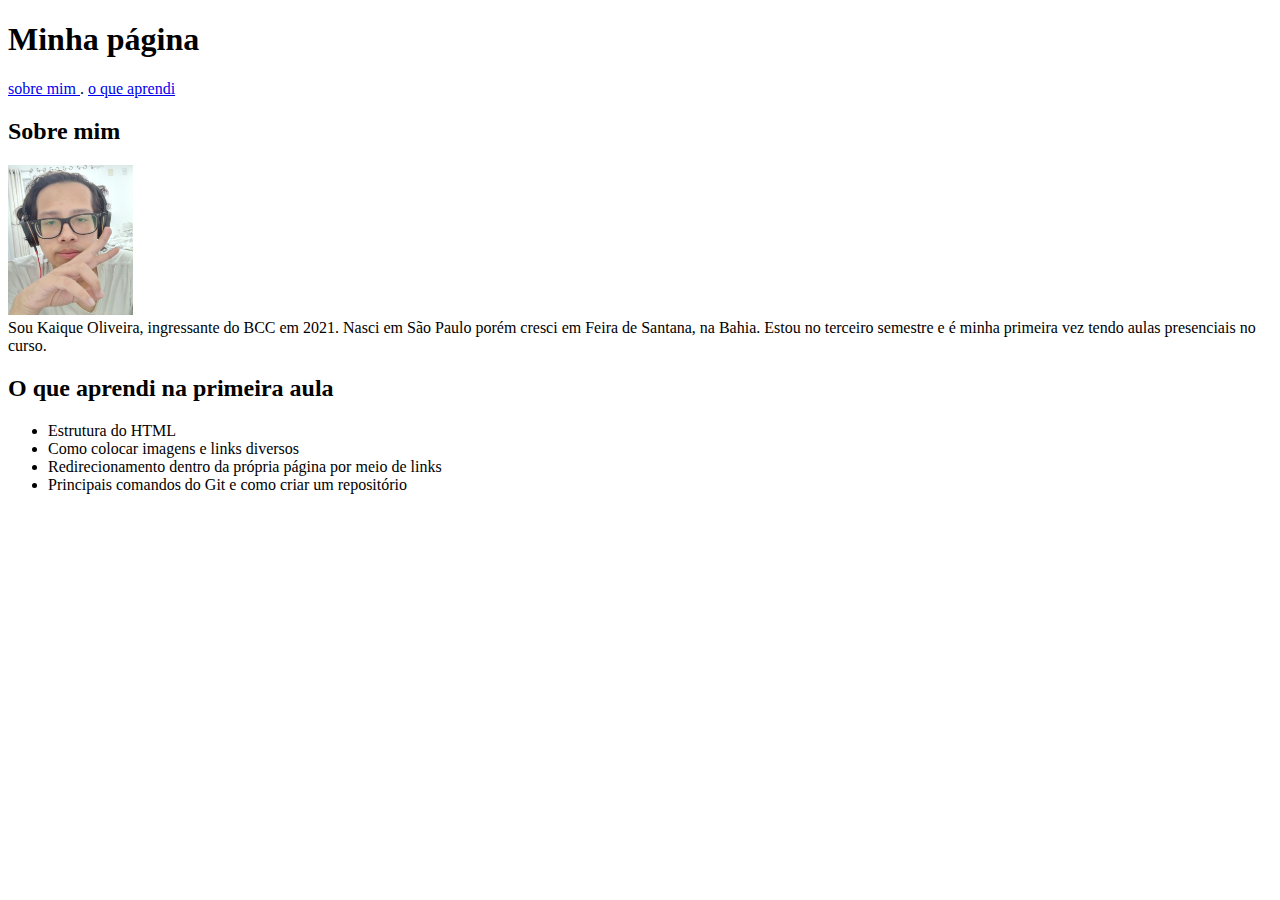
<file: Tarefa1/index.html>
<!doctype html>
<html>
  <head>
    <title>Tarefa 1</title>
  </head>
  <body>
    <h1>Minha página</h1>
    <a href="#sobre_mim">
      sobre mim
    </a>.

    <a href="#o_que_aprendi">
      o que aprendi
    </a>
    <a id="sobre_mim">
    <h2>Sobre mim</h2>
    <img src="tarefa1.jpg" width="125" height="150"></img><br>
    Sou Kaique Oliveira, ingressante do BCC em 2021. Nasci em São Paulo porém cresci em Feira de Santana, na Bahia.
    Estou no terceiro semestre e é minha primeira vez tendo aulas presenciais no curso.
    </a>
    <a id="o_que_aprendi">
      <h2>O que aprendi na primeira aula</h2>
      <ul>
        <li>Estrutura do HTML</li>
        <li>Como colocar imagens e links diversos</li>
        <li>Redirecionamento dentro da própria página por meio de links</li>
        <li>Principais comandos do Git e como criar um repositório</li>
      </ul>
    </a>
  </body>
</html>
</file>
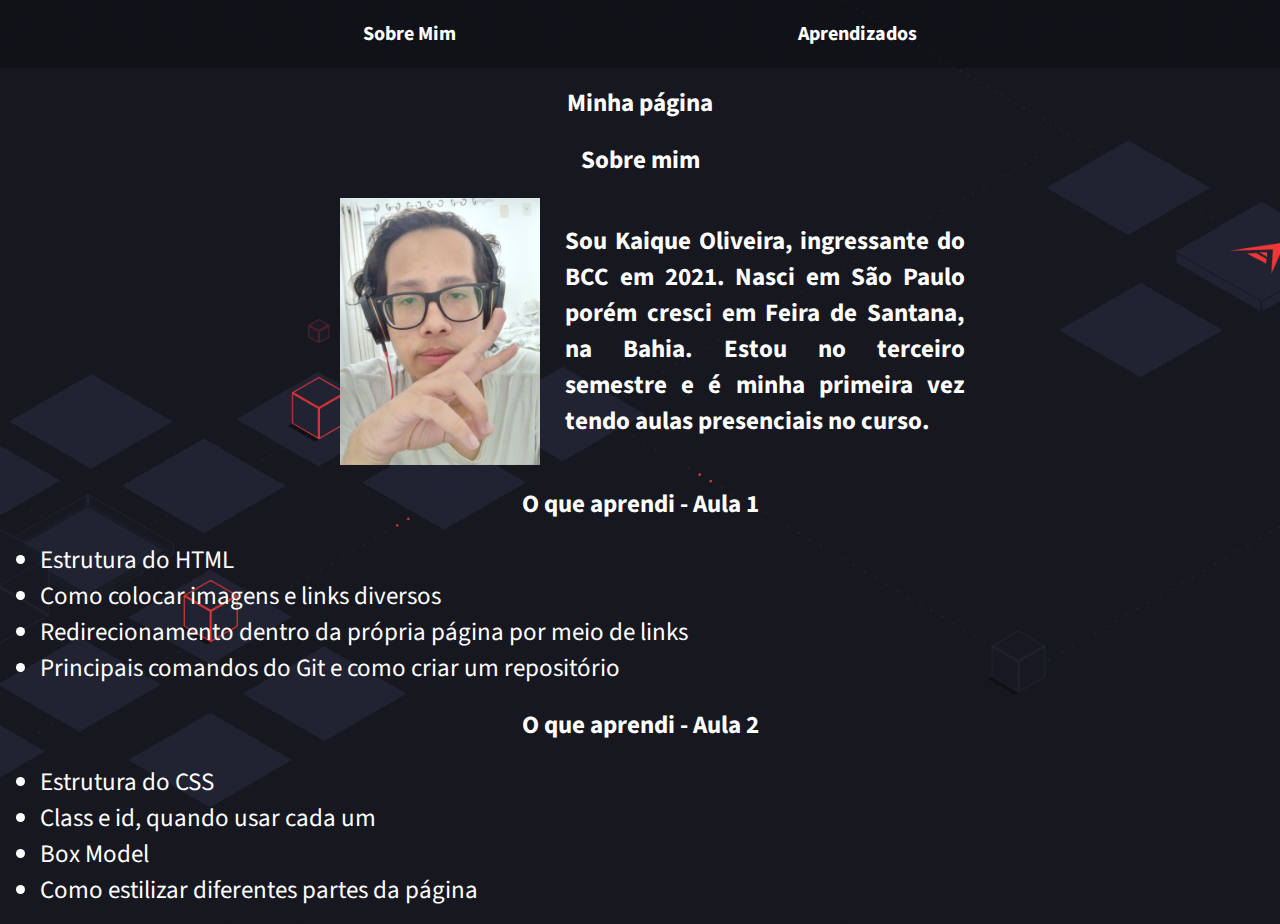
<file: Tarefa2/index.html>
<!doctype html>
<html>
  <head>
    <link rel="icon" href="usp.png">
    <link rel="stylesheet" href="styles.css">
    <title>Minha Página</title>
    <link rel="preconnect" href="https://fonts.googleapis.com/%22%3E">
    <link rel="preconnect" href="https://fonts.gstatic.com/" crossorigin>
    <link href="https://fonts.googleapis.com/css2?family=Source+Sans+Pro:wght@200&display=swap" rel="stylesheet">
  </head>
  <body>
    <div id="menu_sup">
        <a href="#sobre_mim">Sobre Mim</a>
        <a href="#o_que_aprendi">Aprendizados</a>
    </div>
    <h1>Minha página</h1>
    <a id="sobre_mim">

    <h2>Sobre mim</h2>

    <div id="organizacao">
        <img src="tarefa1.jpg" id="foto_rosto"></img><br>
        <p id="texto_lateral">
            Sou Kaique Oliveira, ingressante do BCC em 2021. Nasci em São Paulo porém cresci em Feira de Santana, na Bahia.
            Estou no terceiro semestre e é minha primeira vez tendo aulas presenciais no curso.
        </p>
    </div>
    

    </a>
    <a id="o_que_aprendi">
      <h2>O que aprendi - Aula 1</h2>
      <ul>
        <li>Estrutura do HTML</li>
        <li>Como colocar imagens e links diversos</li>
        <li>Redirecionamento dentro da própria página por meio de links</li>
        <li>Principais comandos do Git e como criar um repositório</li>
      </ul>
      <h2>O que aprendi - Aula 2</h2>
      <ul>
        <li>Estrutura do CSS</li>
        <li>Class e id, quando usar cada um</li>
        <li>Box Model</li>
        <li>Como estilizar diferentes partes da página</li>
      </ul>
    </a>
  </body>
</html>
</file>
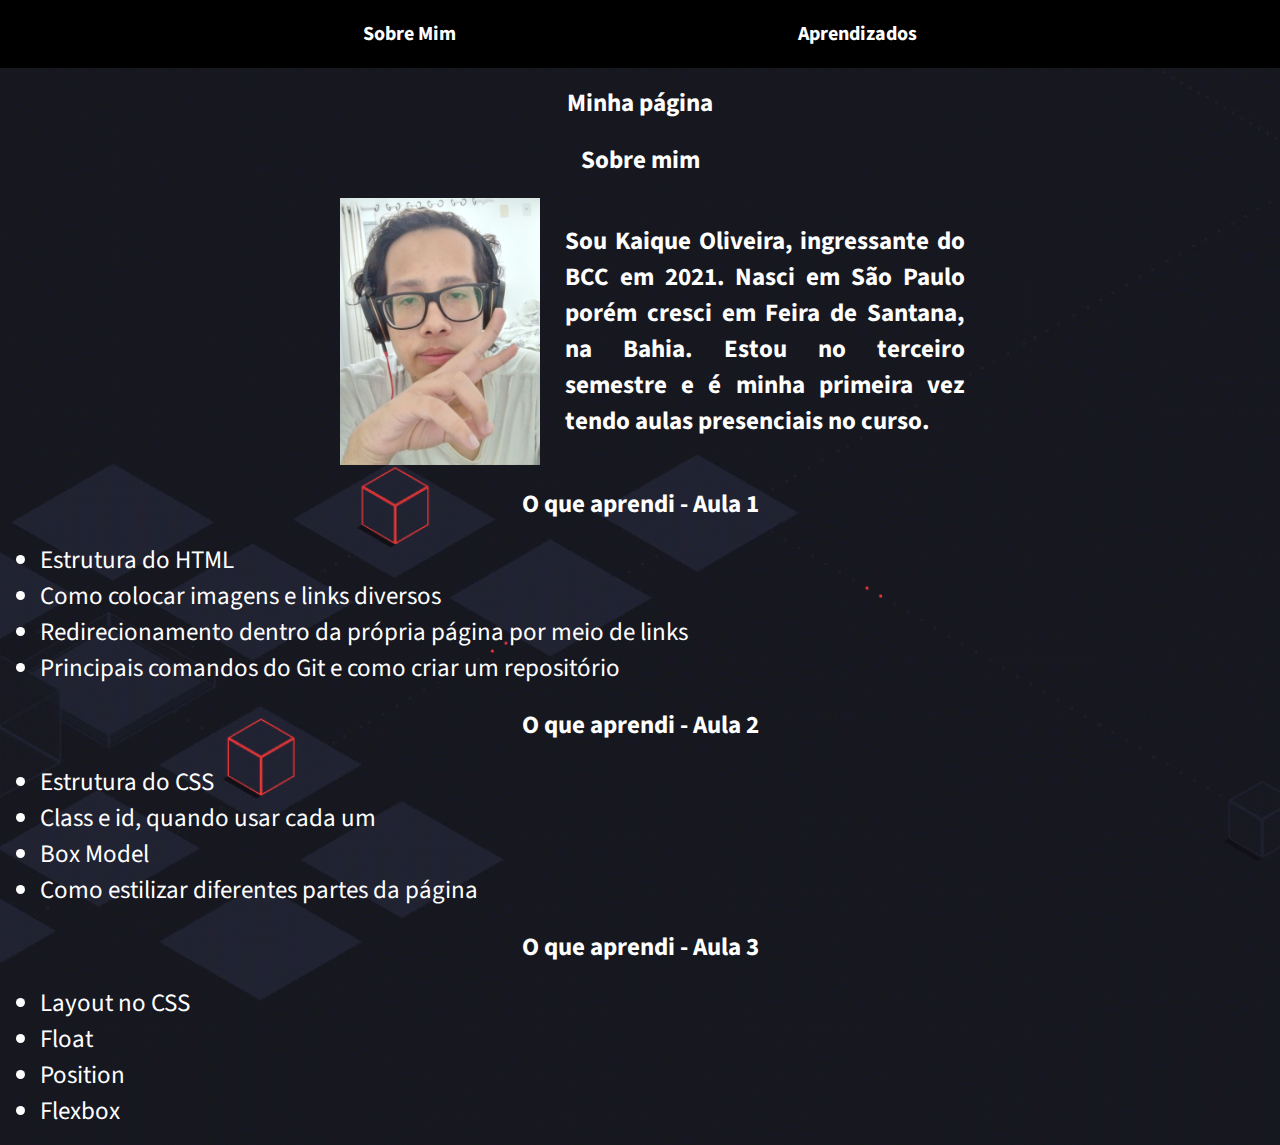
<file: Tarefa3/index.html>
<!doctype html>
<html>
  <head> 
    <link rel="icon" href="usp.png">
    <link rel="stylesheet" href="styles.css">
    <title>Minha Página</title>
    <link rel="preconnect" href="https://fonts.googleapis.com/%22%3E">
    <link rel="preconnect" href="https://fonts.gstatic.com/" crossorigin>
    <link href="https://fonts.googleapis.com/css2?family=Source+Sans+Pro:wght@200&display=swap" rel="stylesheet">
  </head>
  <body>
    <div id="header">
        <a href="#sobre_mim">Sobre Mim</a>
        <a href="#o_que_aprendi">Aprendizados</a>
    </div>
    <h1>Minha página</h1>
    <a id="sobre_mim">

    <h2>Sobre mim</h2>

    <div id="organizacao">
        <img src="tarefa1.jpg" id="foto_rosto"></img><br>
        <p id="texto_lateral">
            Sou Kaique Oliveira, ingressante do BCC em 2021. Nasci em São Paulo porém cresci em Feira de Santana, na Bahia.
            Estou no terceiro semestre e é minha primeira vez tendo aulas presenciais no curso.
        </p>
    </div>
    

    </a>
    <a id="o_que_aprendi">
      <h2>O que aprendi - Aula 1</h2>
      <ul>
        <li>Estrutura do HTML</li>
        <li>Como colocar imagens e links diversos</li>
        <li>Redirecionamento dentro da própria página por meio de links</li>
        <li>Principais comandos do Git e como criar um repositório</li>
      </ul>
      <h2>O que aprendi - Aula 2</h2>
      <ul>
        <li>Estrutura do CSS</li>
        <li>Class e id, quando usar cada um</li>
        <li>Box Model</li>
        <li>Como estilizar diferentes partes da página</li>
      </ul>
      <h2> O que aprendi - Aula 3</h2>
      <ul>
        <li>Layout no CSS</li>
        <li>Float</li>
        <li>Position</li>
        <li>Flexbox</li>
      </ul>
    </a>
  </body>
</html>
</file>
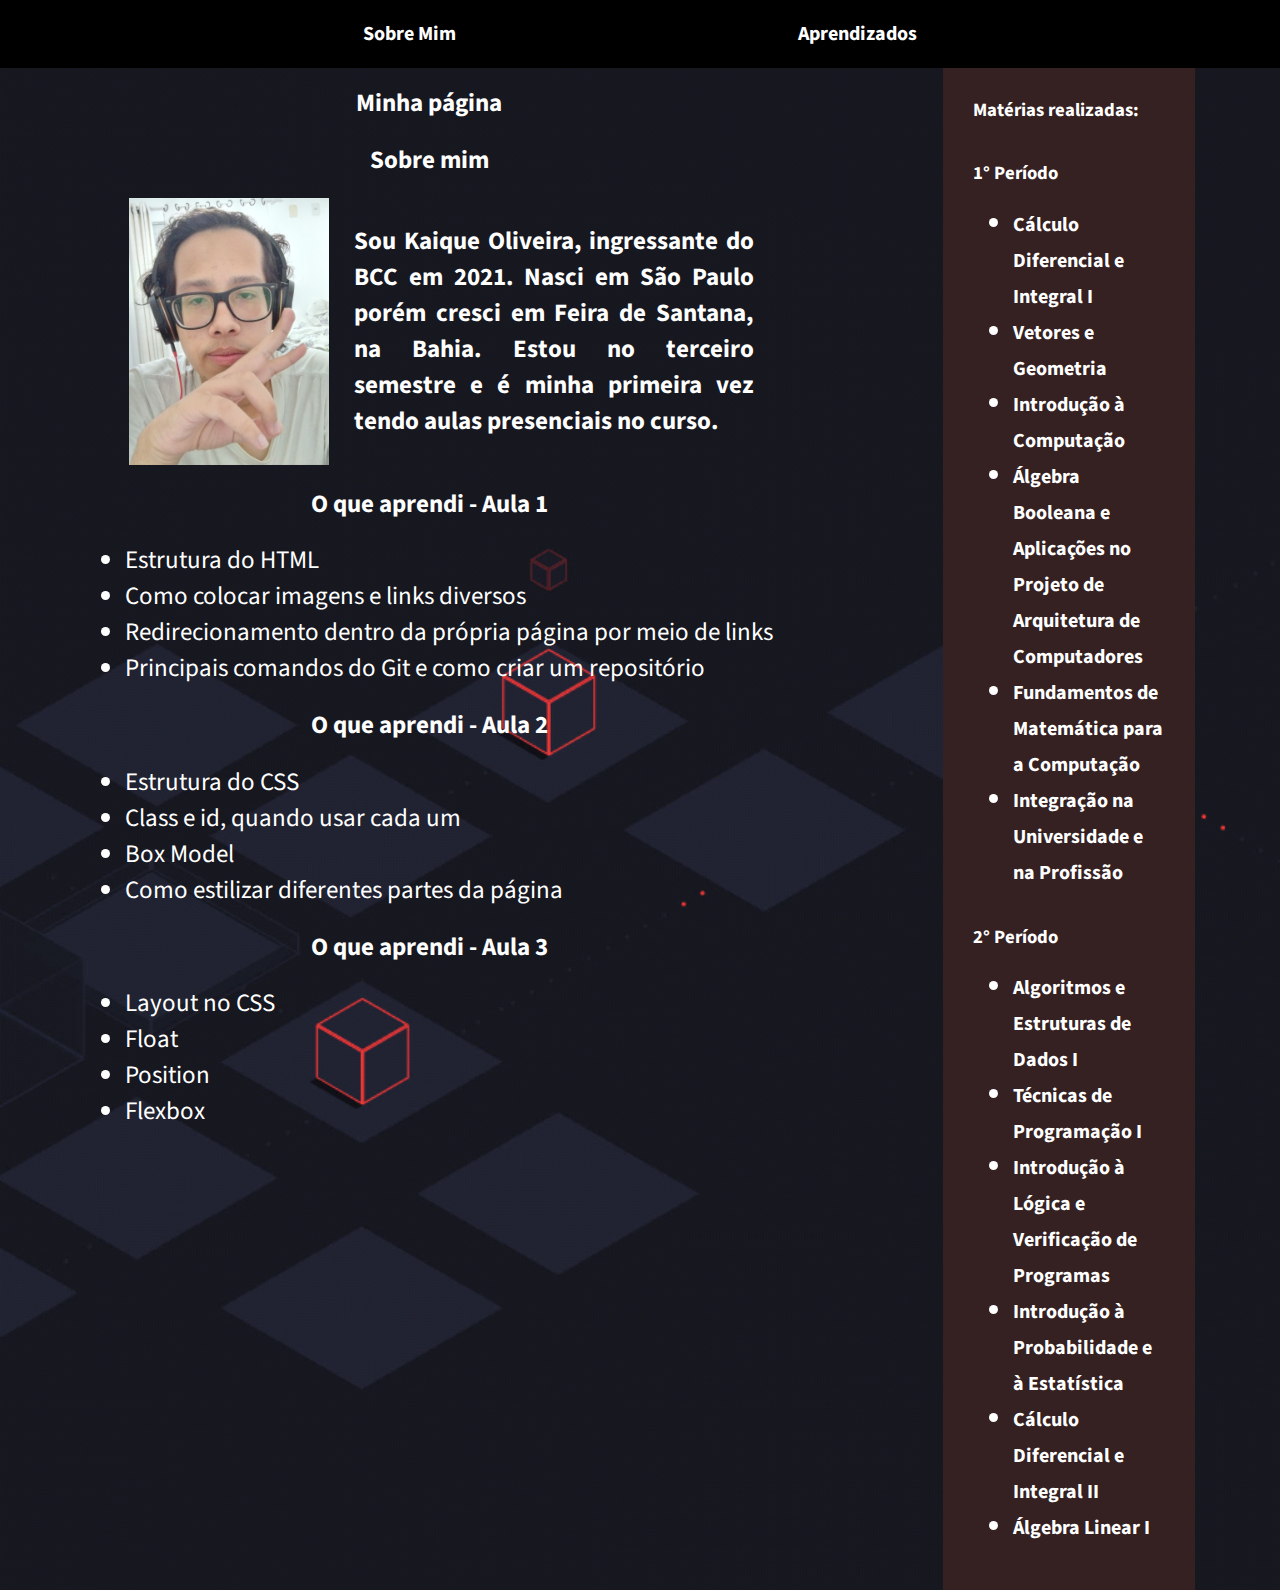
<file: Tarefe4/index.html>
<!doctype html>
<html>
  <head> 
    <link rel="icon" href="usp.png">
    <link rel="stylesheet" href="styles.css">
    <title>Minha Página</title>
    <link rel="preconnect" href="https://fonts.googleapis.com/%22%3E">
    <link rel="preconnect" href="https://fonts.gstatic.com/" crossorigin>
    <link href="https://fonts.googleapis.com/css2?family=Source+Sans+Pro:wght@200&display=swap" rel="stylesheet">
  </head>
  <body>
    <div id="header">
        <a href="#sobre_mim">Sobre Mim</a>
        <a href="#o_que_aprendi">Aprendizados</a>
    </div>
    <div id="pagina_total">
      <div id="parte_esquerda">
        <h1>Minha página</h1>
        <a id="sobre_mim">

        <h2>Sobre mim</h2>

        <div id="organizacao">
            <img src="tarefa1.jpg" id="foto_rosto"></img><br>
            <p id="texto_lateral">
                Sou Kaique Oliveira, ingressante do BCC em 2021. Nasci em São Paulo porém cresci em Feira de Santana, na Bahia.
                Estou no terceiro semestre e é minha primeira vez tendo aulas presenciais no curso.
            </p>
        </div>
        

        </a>
        <a id="o_que_aprendi">
          <h2>O que aprendi - Aula 1</h2>
          <ul>
            <li>Estrutura do HTML</li>
            <li>Como colocar imagens e links diversos</li>
            <li>Redirecionamento dentro da própria página por meio de links</li>
            <li>Principais comandos do Git e como criar um repositório</li>
          </ul>
          <h2>O que aprendi - Aula 2</h2>
          <ul>
            <li>Estrutura do CSS</li>
            <li>Class e id, quando usar cada um</li>
            <li>Box Model</li>
            <li>Como estilizar diferentes partes da página</li>
          </ul>
          <h2> O que aprendi - Aula 3</h2>
          <ul>
            <li>Layout no CSS</li>
            <li>Float</li>
            <li>Position</li>
            <li>Flexbox</li>
          </ul>
        </a>
      </div>
      <div id="barra_lateral">
        <h3>Matérias realizadas:</h3> 
        <div id="periodo1">
          <h3>1° Período</h3>
          <ul>
            <li><a href="https://uspdigital.usp.br/jupiterweb/obterDisciplina?sgldis=MAT2453&codcur=45052&codhab=1">Cálculo Diferencial e Integral I</a></li>
            <li><a href="https://uspdigital.usp.br/jupiterweb/obterDisciplina?sgldis=MAT0112&codcur=45052&codhab=1">Vetores e Geometria</a></li>
            <li><a href="https://uspdigital.usp.br/jupiterweb/obterDisciplina?sgldis=MAC0110&codcur=45052&codhab=1">Introdução à Computação</a></li>
            <li><a href="https://uspdigital.usp.br/jupiterweb/obterDisciplina?sgldis=MAC0329&codcur=45052&codhab=1">Álgebra Booleana e Aplicações no Projeto de Arquitetura de Computadores</a></li>
            <li><a href="https://uspdigital.usp.br/jupiterweb/obterDisciplina?sgldis=MAC0105&codcur=45052&codhab=1">Fundamentos de Matemática para a Computação</a></li>
            <li><a href="https://uspdigital.usp.br/jupiterweb/obterDisciplina?sgldis=MAC0101&codcur=45052&codhab=1">Integração na Universidade e na Profissão</a></li>
          </ul>
        </div>
        <div id="periodo2">
          <h3>2° Período</h3>
          <ul>
            <li><a href="https://uspdigital.usp.br/jupiterweb/obterDisciplina?sgldis=MAC0121">Algoritmos e Estruturas de Dados I</a></li>
            <li><a href="https://uspdigital.usp.br/jupiterweb/obterDisciplina?sgldis=MAC0216">Técnicas de Programação I</a></li>
            <li><a href="https://uspdigital.usp.br/jupiterweb/obterDisciplina?sgldis=MAC0239">Introdução à Lógica e Verificação de Programas</a></li>
            <li><a href="https://uspdigital.usp.br/jupiterweb/obterDisciplina?sgldis=MAE0119">Introdução à Probabilidade e à Estatística</a></li>
            <li><a href="https://uspdigital.usp.br/jupiterweb/obterDisciplina?sgldis=MAT2454">Cálculo Diferencial e Integral II</a></li>
            <li><a href="https://uspdigital.usp.br/jupiterweb/obterDisciplina?sgldis=MAT0122">Álgebra Linear I</a></li>
          </ul>
        </div>
    </div>
    </div>
  </body>
</html>
</file>
<file: Tarefa2/styles.css>
body{
    font-family: 'Source Sans Pro', Courier, monospace;
    background-image: url('fundo.gif');
    background-repeat: no-repeat;
    background-size: cover;
    margin: 0;
    color: white;
}

#foto_rosto{
    width: 200px;
    display: flex;
    margin: 0 25px;
}

#organizacao{
    display: flex;
    justify-content: center;
    
}

#texto_lateral{
    width: 400px;
    font-size: 25px;
    font-weight: bolder;
    text-align: justify;
}

#menu_sup{
    display: flex;
    justify-content: space-evenly;
    background-color: rgba(0,0,0,25%);
    padding: 20px;
}

#menu_sup a:hover{
    color: gray;
    transition: 0.5s;
}

#menu_sup a{
    transition: 0.5s;
    color: white;
    font-size: 20px;
    list-style: none;
    text-decoration: none;
    font-weight: bold;
}

h1,h2{
    text-align: center;
    font-size: 25px;
}

li{
    font-size: 25px;
}
</file>
<file: Tarefa3/styles.css>
body{
    font-family: 'Source Sans Pro', Courier, monospace;
    background-image: url('fundo.gif');
    background-repeat: no-repeat;
    background-size: cover;
    margin: 0;
    color: white;
}

#foto_rosto{
    width: 200px;
    display: flex;
    margin: 0 25px;
}

#organizacao{
    display: flex;
    justify-content: center;
    
}

#texto_lateral{
    width: 400px;
    font-size: 25px;
    font-weight: bolder;
    text-align: justify;
}

#header{
    display: flex;
    justify-content: space-evenly;
    background-color: rgba(0,0,0,100%);
    padding: 20px;
    position: sticky;
    top: 0;
}

#header a:hover{
    color: gray;
    transition: 0.5s;
}
#header a{
    transition: 0.5s;
    color: white;
    font-size: 20px;
    list-style: none;
    text-decoration: none;
    font-weight: bold;
}

h1,h2{
    text-align: center;
    font-size: 25px;
}

li{
    font-size: 25px;
}
</file>
<file: Tarefe4/styles.css>
body{
    font-family: 'Source Sans Pro', Courier, monospace;
    background-image: url('fundo.gif');
    background-repeat: no-repeat;
    background-size: cover;
    margin: 0;
    color: white;
}
#pagina_total{
    display: flex;
    justify-content: space-around;
    
}
#barra_lateral{
    display: flex;
    justify-content: right;
    flex-direction: column;
    flex-flow: column wrap;
    align-content: flex-end;
    width: 15%;
    padding: 30px;
    padding-top: 10px;
    background-color: rgb(53, 33, 33);
}
#barra_lateral a:hover{
    color: gray;
    transition: 0.5s;
}
#barra_lateral a{
    transition: 0.5s;
    color: white;
    font-size: 20px;
    list-style: none;
    text-decoration: none;
    font-weight: bold;
}
#foto_rosto{
    width: 200px;
    display: flex;
    margin: 0 25px;
}

#organizacao{
    display: flex;
    justify-content: center;
    
}

#texto_lateral{
    width: 400px;
    font-size: 25px;
    font-weight: bolder;
    text-align: justify;
}

#header{
    display: flex;
    justify-content: space-evenly;
    background-color: rgba(0,0,0,100%);
    padding: 20px;
    position: sticky;
    top: 0;
}

#header a:hover{
    color: gray;
    transition: 0.5s;
}
#header a{
    transition: 0.5s;
    color: white;
    font-size: 20px;
    list-style: none;
    text-decoration: none;
    font-weight: bold;
}

h1,h2{
    text-align: center;
    font-size: 25px;
}

li{
    font-size: 25px;
}

@media screen and (max-width: 900px){
    #pagina_total{
        display: grid;
    }
    #barra_lateral{
        flex-flow: row;
        width: 90%;
        margin: 5px;
        padding-bottom: 0px;
    }
}
@media screen and (max-width: 650px){
    #organizacao{
        display: grid;
        justify-content: center;
        align-content: center;
    }
    #foto_rosto{
        width: 200px;
        display: flex;
        margin-left: 25%;
    }
    #pagina_total{
        justify-content: center;
        align-content: center;
    }
    #barra_lateral{
        flex-flow: column;
        width: 80%;
        margin: 50px;
        padding: 0px;
        display: grid;
        justify-content: center;
        align-content: center;
    }
}
@media screen and (max-width: 420px){
    #texto_lateral{
        font-size: 20px;
        width: 300px;
    }
    #foto_rosto{
        width: 200px;
        display: flex;
        margin-left: 15%;
    }
    h1,h2{
        font-size: 20px;
    }
    
    li{
        font-size: 20px;
    }

}
</file>
